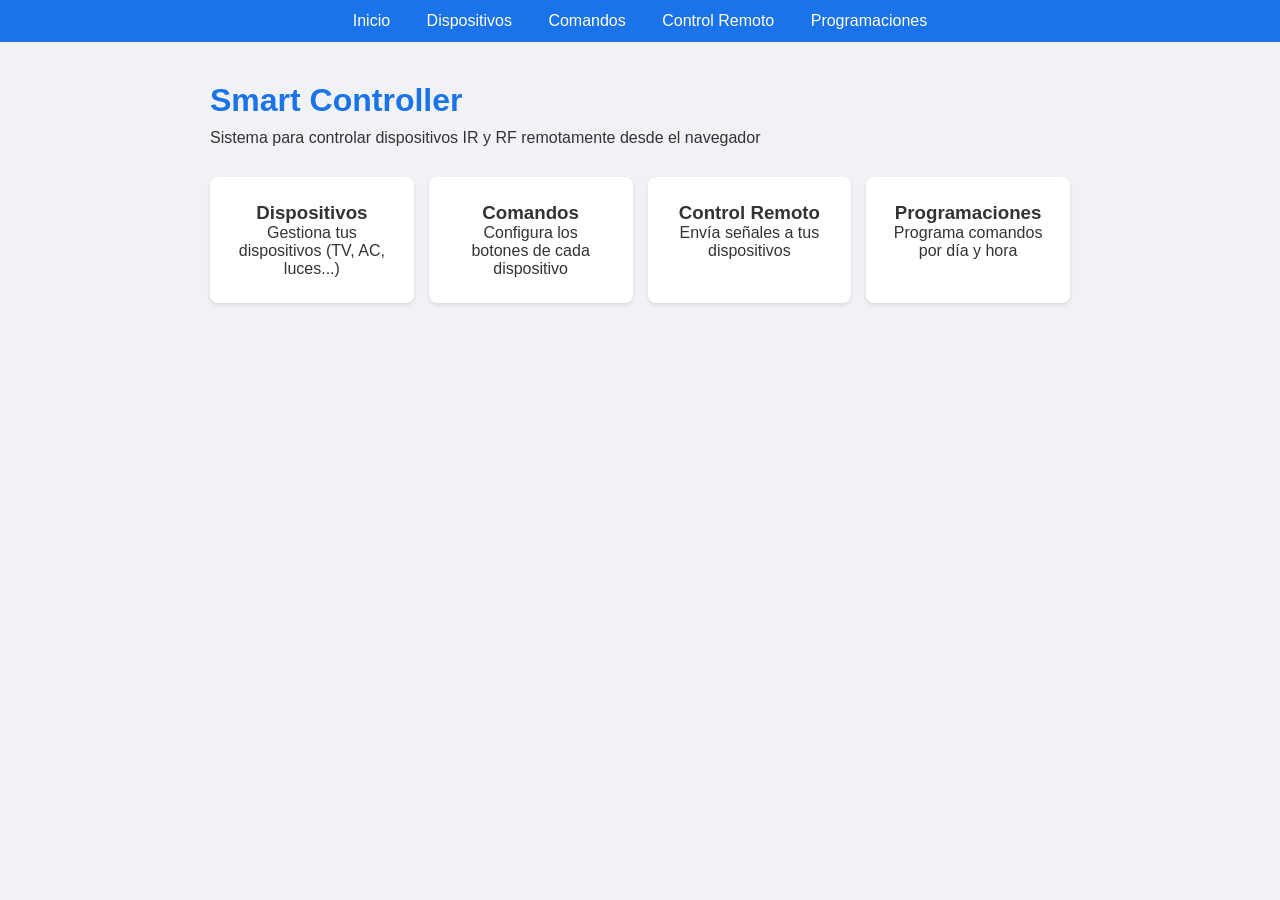
<file: web/index.html>
<!DOCTYPE html>
<html lang="es">
<head>
    <meta charset="UTF-8">
    <meta name="viewport" content="width=device-width, initial-scale=1.0">
    <title>Smart Controller</title>
    <!-- Estilos de la pagina -->
    <link rel="stylesheet" href="css/style.css">
    <link rel="icon" type="image/png" href="Logo/favicon.png">
</head>
<body>

    <!-- Barra de navegacion para moverse entre paginas -->
    <nav class="nav">
        <a href="index.html">Inicio</a>
        <a href="dispositivos.html">Dispositivos</a>
        <a href="comandos.html">Comandos</a>
        <a href="control.html">Control Remoto</a>
        <a href="programaciones.html">Programaciones</a>
    </nav>

    <div class="container">
        <!-- Titulo principal de la pagina -->
        <h1>Smart Controller</h1>
        <p>Sistema para controlar dispositivos IR y RF remotamente desde el navegador</p>

        <!-- Tarjetas con enlaces rapidos a las secciones principales -->
        <div class="cards">
            <!-- Tarjeta para ir a dispositivos -->
            <div class="card" onclick="location.href='dispositivos.html'">
                <h3>Dispositivos</h3>
                <p>Gestiona tus dispositivos (TV, AC, luces...)</p>
            </div>

            <!-- Tarjeta para ir a comandos -->
            <div class="card" onclick="location.href='comandos.html'">
                <h3>Comandos</h3>
                <p>Configura los botones de cada dispositivo</p>
            </div>

            <!-- Tarjeta para ir al control remoto -->
            <div class="card" onclick="location.href='control.html'">
                <h3>Control Remoto</h3>
                <p>Envía señales a tus dispositivos</p>
            </div>

            <!-- Tarjeta para ir a programaciones -->
            <div class="card" onclick="location.href='programaciones.html'">
                <h3>Programaciones</h3>
                <p>Programa comandos por día y hora</p>
            </div>
        </div>
    </div>

    <!-- Cargamos el JavaScript principal -->
    <script src="js/main.js"></script>
</body>
</html>
</file>
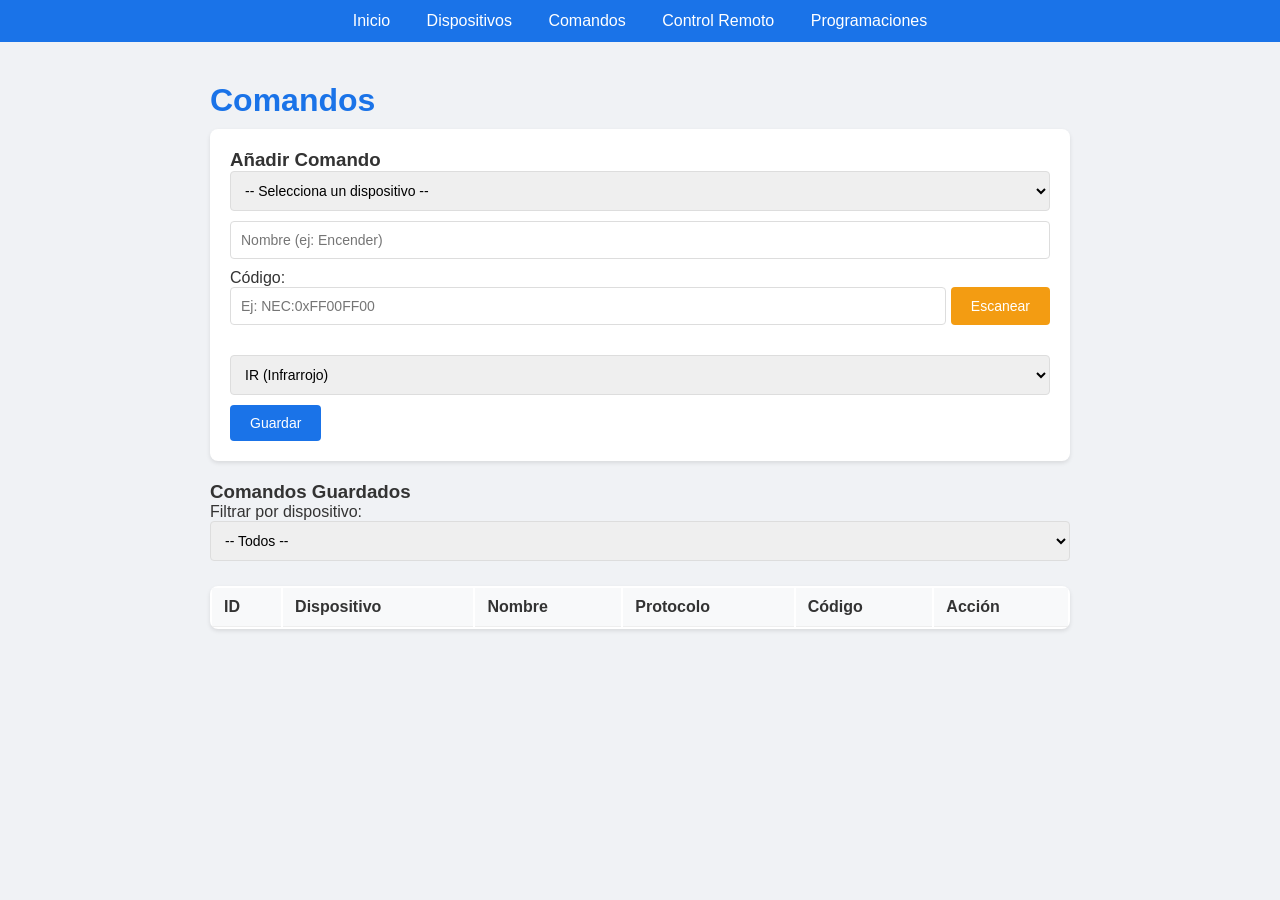
<file: web/comandos.html>
<!DOCTYPE html>
<html lang="es">
<head>
    <meta charset="UTF-8">
    <meta name="viewport" content="width=device-width, initial-scale=1.0">
    <title>Comandos - Smart Controller</title>
    <link rel="stylesheet" href="css/style.css">
        <link rel="icon" type="image/png" href="Logo/favicon.png">
</head>
<body>

    <nav class="nav">
        <a href="index.html">Inicio</a>
        <a href="dispositivos.html">Dispositivos</a>
        <a href="comandos.html">Comandos</a>
        <a href="control.html">Control Remoto</a>
        <a href="programaciones.html">Programaciones</a>
    </nav>

    <div class="container">

        <h1>Comandos</h1>

        <!-- Formulario para añadir un comando a un dispositivo -->
        <div class="form-box">
            <h3>Añadir Comando</h3>

            <!-- Seleccionamos a que dispositivo pertenece el comando -->
            <select id="inp-cmd-dispositivo">
                <option value="">-- Selecciona un dispositivo --</option>
            </select>

            <input type="text" id="inp-cmd-nombre" placeholder="Nombre (ej: Encender)">

            <!-- Input del codigo con boton para escanear -->
            <label>Código:</label>
            <div class="input-group">
                <input type="text" id="inp-cmd-codigo" placeholder="Ej: NEC:0xFF00FF00" style="flex:1;">
                <button id="btn-escanear" onclick="escanearCodigo()">Escanear</button>
                <button id="btn-cancelar-scan" onclick="cancelarEscaneo()" style="display:none;">Cancelar</button>
            </div>
            <div id="msg-escanear" class="msg-scan"></div>
            <div id="countdown-display" class="countdown-scan" style="display:none;">Tiempo restante: 30s</div>

            <!-- Selector de protocolo: IR o RF -->
            <select id="inp-cmd-protocolo">
                <option value="IR">IR (Infrarrojo)</option>
                <option value="RF">RF (Radiofrecuencia)</option>
            </select>

            <button onclick="guardarComando()">Guardar</button>
        </div>

        <!-- Tabla de comandos -->
        <h3>Comandos Guardados</h3>

        <!-- Filtro para ver comandos de un dispositivo especifico -->
        <div class="filtro">
            <label>Filtrar por dispositivo:</label>
            <select id="filtro-dispositivo" onchange="cargarComandos()">
                <option value="">-- Todos --</option>
            </select>
        </div>

        <table id="tabla-comandos">
            <thead>
                <tr>
                    <th>ID</th>
                    <th>Dispositivo</th>
                    <th>Nombre</th>
                    <th>Protocolo</th>
                    <th>Código</th>
                    <th>Acción</th>
                </tr>
            </thead>
            <tbody id="tbody-comandos">
                <!-- Aqui se cargan los comandos -->
            </tbody>
        </table>

    </div>

    <script src="js/main.js"></script>
    <script>
        document.addEventListener('DOMContentLoaded', function() {
            // Cargamos los dispositivos en los dos selects (el de añadir y el de filtrar)
            cargarDispositivosEnSelect('inp-cmd-dispositivo');
            cargarDispositivosEnSelect('filtro-dispositivo');
            // Cargamos los comandos
            cargarComandos();
        });
    </script>
</body>
</html>
</file>
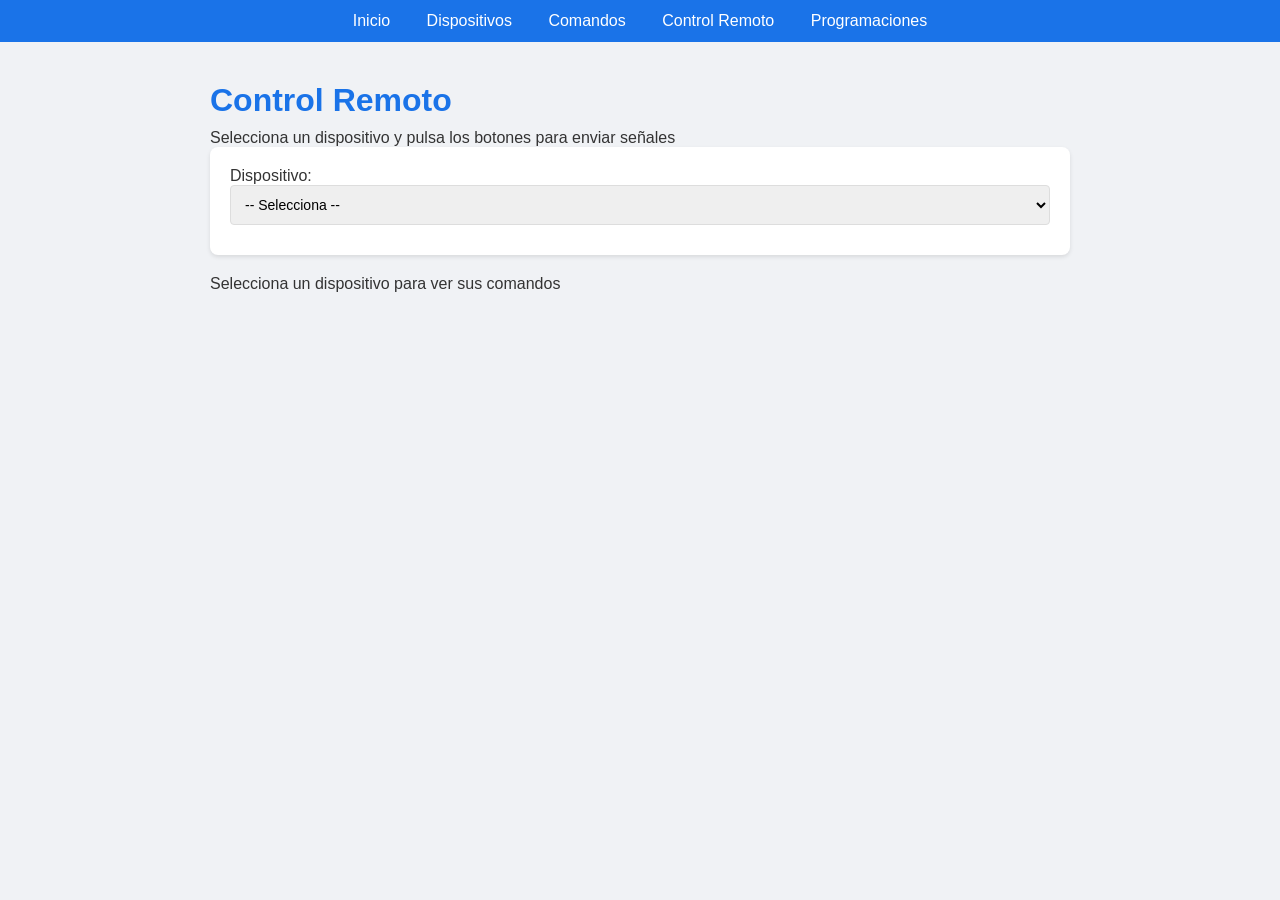
<file: web/control.html>
<!DOCTYPE html>
<html lang="es">
<head>
    <meta charset="UTF-8">
    <meta name="viewport" content="width=device-width, initial-scale=1.0">
    <title>Control Remoto - Smart Controller</title>
    <link rel="stylesheet" href="css/style.css">
    <link rel="icon" type="image/png" href="Logo/favicon.png">
</head>
<body>

    <nav class="nav">
        <a href="index.html">Inicio</a>
        <a href="dispositivos.html">Dispositivos</a>
        <a href="comandos.html">Comandos</a>
        <a href="control.html">Control Remoto</a>
        <a href="programaciones.html">Programaciones</a>
    </nav>

    <div class="container">

        <h1>Control Remoto</h1>
        <p>Selecciona un dispositivo y pulsa los botones para enviar señales</p>

        <!-- Selector de dispositivo -->
        <div class="form-box">
            <label>Dispositivo:</label>
            <select id="sel-dispositivo" onchange="cargarBotones()">
                <option value="">-- Selecciona --</option>
            </select>
        </div>

        <!-- Aqui se generan los botones de cada comando -->
        <div id="controles" class="controles">
            <p>Selecciona un dispositivo para ver sus comandos</p>
        </div>

        <!-- Mensaje de confirmacion o error al enviar -->
        <div id="mensaje" class="mensaje"></div>

    </div>

    <script src="js/main.js"></script>
    <script>
        document.addEventListener('DOMContentLoaded', function() {
            cargarDispositivosEnSelect('sel-dispositivo');
        });
    </script>
</body>
</html>
</file>
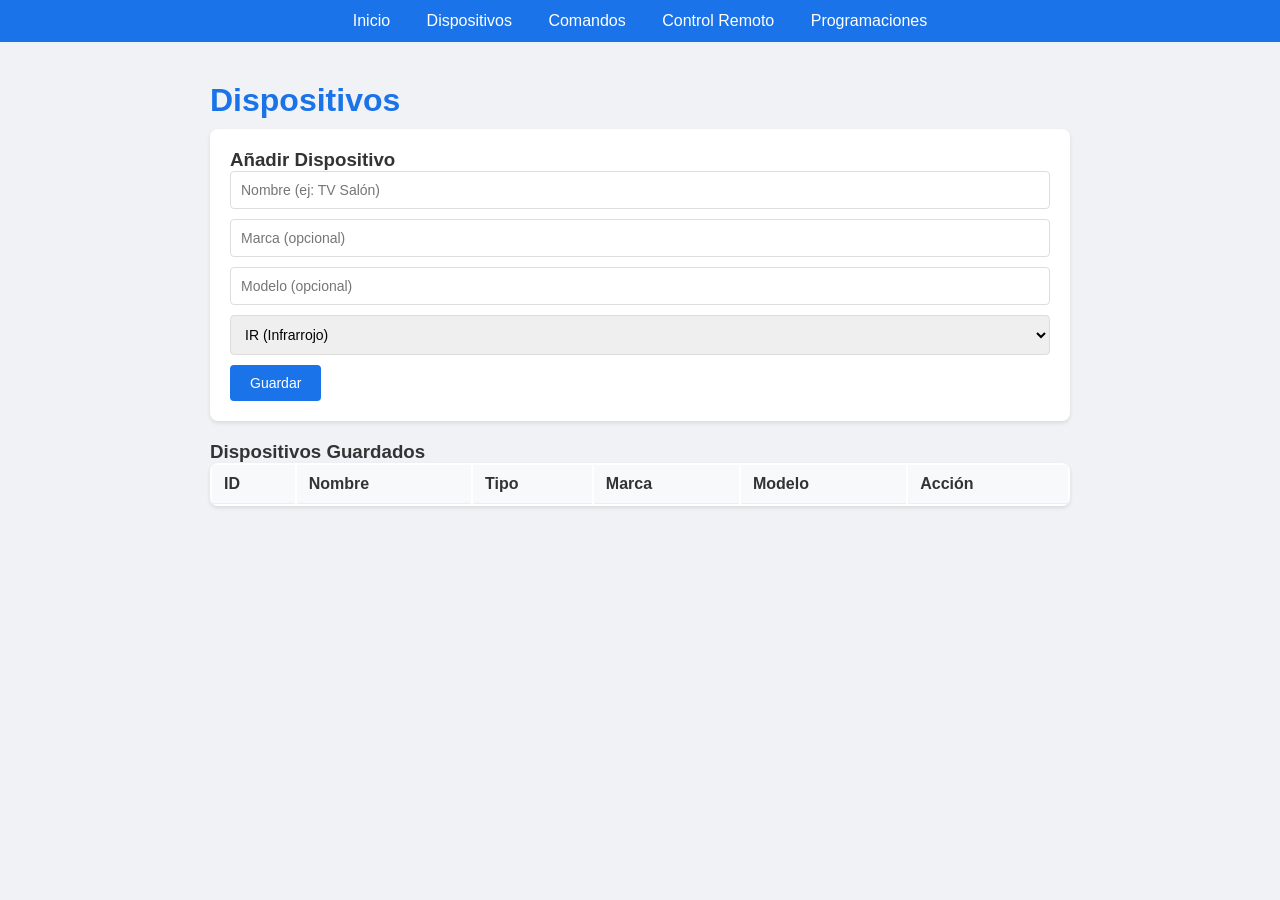
<file: web/dispositivos.html>
<!DOCTYPE html>
<html lang="es">
<head>
    <meta charset="UTF-8">
    <meta name="viewport" content="width=device-width, initial-scale=1.0">
    <title>Dispositivos - Smart Controller</title>
    <link rel="stylesheet" href="css/style.css">
    <link rel="icon" type="image/png" href="Logo/favicon.png">
</head>
<body>

    <!-- Menu de navegacion -->
    <nav class="nav">
        <a href="index.html">Inicio</a>
        <a href="dispositivos.html">Dispositivos</a>
        <a href="comandos.html">Comandos</a>
        <a href="control.html">Control Remoto</a>
        <a href="programaciones.html">Programaciones</a>
    </nav>

    <div class="container">

        <h1>Dispositivos</h1>

        <!-- Formulario para añadir un dispositivo nuevo -->
        <div class="form-box">
            <h3>Añadir Dispositivo</h3>
            <input type="text" id="inp-nombre" placeholder="Nombre (ej: TV Salón)">
            <input type="text" id="inp-marca" placeholder="Marca (opcional)">
            <input type="text" id="inp-modelo" placeholder="Modelo (opcional)">

            <!-- Selector de tipo: IR o RF -->
            <select id="inp-tipo">
                <option value="IR">IR (Infrarrojo)</option>
                <option value="RF">RF (Radiofrecuencia)</option>
            </select>

            <!-- Boton para guardar el dispositivo -->
            <button onclick="guardarDispositivo()">Guardar</button>
        </div>

        <!-- Tabla donde se muestran los dispositivos guardados -->
        <h3>Dispositivos Guardados</h3>
        <table id="tabla-dispositivos">
            <thead>
                <tr>
                    <th>ID</th>
                    <th>Nombre</th>
                    <th>Tipo</th>
                    <th>Marca</th>
                    <th>Modelo</th>
                    <th>Acción</th>
                </tr>
            </thead>
            <tbody id="tbody-dispositivos">
                <!-- Aqui se cargan los dispositivos desde JavaScript -->
            </tbody>
        </table>

    </div>

    <script src="js/main.js"></script>
    <script>
        // Cuando la pagina carga, traemos los dispositivos de la API
        document.addEventListener('DOMContentLoaded', cargarDispositivos);
    </script>
</body>
</html>
</file>
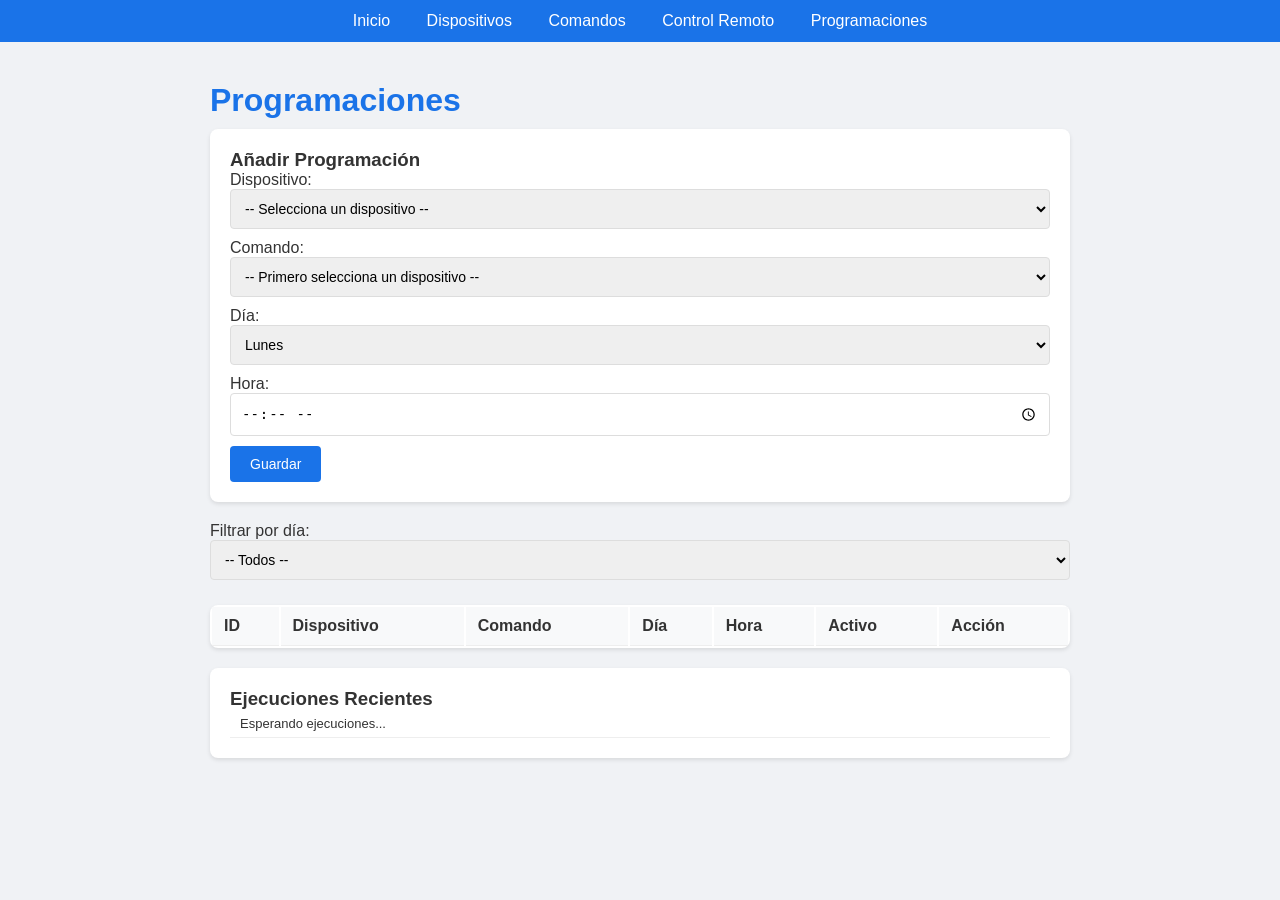
<file: web/programaciones.html>
<!DOCTYPE html>
<html lang="es">
<head>
    <meta charset="UTF-8">
    <meta name="viewport" content="width=device-width, initial-scale=1.0">
    <title>Programaciones - Smart Controller</title>
    <link rel="stylesheet" href="css/style.css">
    <link rel="icon" type="image/png" href="Logo/favicon.png">
</head>
<body>

    <nav class="nav">
        <a href="index.html">Inicio</a>
        <a href="dispositivos.html">Dispositivos</a>
        <a href="comandos.html">Comandos</a>
        <a href="control.html">Control Remoto</a>
        <a href="programaciones.html">Programaciones</a>
    </nav>

    <div class="container">

        <h1>Programaciones</h1>

        <!-- Formulario para añadir una programacion -->
        <div class="form-box">
            <h3>Añadir Programación</h3>

            <!-- Seleccionamos el dispositivo primero -->
            <label>Dispositivo:</label>
            <select id="inp-prog-dispositivo" onchange="filtrarComandosPorDispositivo()">
                <option value="">-- Selecciona un dispositivo --</option>
            </select>

            <!-- Seleccionamos el comando (se filtra por dispositivo) -->
            <label>Comando:</label>
            <select id="inp-prog-comando">
                <option value="">-- Primero selecciona un dispositivo --</option>
            </select>

            <!-- Seleccionamos el dia de la semana -->
            <label>Día:</label>
            <select id="inp-prog-dia">
                <option value="L">Lunes</option>
                <option value="M">Martes</option>
                <option value="X">Miércoles</option>
                <option value="J">Jueves</option>
                <option value="V">Viernes</option>
                <option value="S">Sábado</option>
                <option value="D">Domingo</option>
                <option value="TODOS">Todos los días</option>
            </select>

            <!-- Seleccionamos la hora -->
            <label>Hora:</label>
            <input type="time" id="inp-prog-hora">

            <button onclick="guardarProgramacion()">Guardar</button>
        </div>

        <!-- Filtro por dia -->
        <div class="filtro">
            <label>Filtrar por día:</label>
            <select id="filtro-dia" onchange="cargarProgramaciones()">
                <option value="">-- Todos --</option>
                <option value="L">Lunes</option>
                <option value="M">Martes</option>
                <option value="X">Miércoles</option>
                <option value="J">Jueves</option>
                <option value="V">Viernes</option>
                <option value="S">Sábado</option>
                <option value="D">Domingo</option>
            </select>
        </div>

        <!-- Tabla de programaciones -->
        <table id="tabla-programaciones">
            <thead>
                <tr>
                    <th>ID</th>
                    <th>Dispositivo</th>
                    <th>Comando</th>
                    <th>Día</th>
                    <th>Hora</th>
                    <th>Activo</th>
                    <th>Acción</th>
                </tr>
            </thead>
            <tbody id="tbody-programaciones">
                <!-- Aqui se cargan las programaciones -->
            </tbody>
        </table>

        <!-- Log de ejecuciones -->
        <div class="form-box" id="log-container">
            <h3>Ejecuciones Recientes</h3>
            <div id="log-ejecuciones">
                <div class="log-item">Esperando ejecuciones...</div>
            </div>
        </div>

    </div>

    <script src="js/main.js"></script>
    <script>
        document.addEventListener('DOMContentLoaded', function() {
            cargarDispositivosEnSelect('inp-prog-dispositivo');
            cargarProgramaciones();
            iniciarVerificadorProgramaciones();
        });
    </script>
</body>
</html>
</file>
<file: web/css/style.css>
/* Estilos del Smart Controller */

* {
    margin: 0;
    padding: 0;
    box-sizing: border-box;
}

body {
    font-family: Arial, sans-serif;
    background: #f0f2f5;
    color: #333;
}

.container {
    max-width: 900px;
    margin: 20px auto;
    padding: 20px;
}

.nav {
    background: #1a73e8;
    padding: 12px;
    text-align: center;
}

.nav a {
    color: white;
    text-decoration: none;
    padding: 8px 16px;
}

.nav a:hover {
    background: #1557b0;
    border-radius: 4px;
}

h1 {
    color: #1a73e8;
    margin-bottom: 10px;
}

.form-box {
    background: white;
    padding: 20px;
    border-radius: 8px;
    margin-bottom: 20px;
    box-shadow: 0 2px 4px rgba(0,0,0,0.1);
}

input, select {
    width: 100%;
    padding: 10px;
    margin-bottom: 10px;
    border: 1px solid #ddd;
    border-radius: 4px;
    font-size: 14px;
}

button {
    background: #1a73e8;
    color: white;
    border: none;
    padding: 10px 20px;
    border-radius: 4px;
    cursor: pointer;
    font-size: 14px;
}

button:hover {
    background: #1557b0;
}

table {
    width: 100%;
    background: white;
    border-radius: 8px;
    box-shadow: 0 2px 4px rgba(0,0,0,0.1);
}

th, td {
    padding: 10px 12px;
    text-align: left;
    border-bottom: 1px solid #eee;
}

th {
    background: #f8f9fa;
}

table button {
    background: #e74c3c;
    padding: 5px 10px;
    font-size: 12px;
}

.controles {
    display: flex;
    flex-wrap: wrap;
    gap: 10px;
    margin-top: 20px;
}

.btn-comando {
    background: #27ae60;
    color: white;
    border: none;
    padding: 15px 25px;
    border-radius: 8px;
    font-size: 16px;
    cursor: pointer;
}

.btn-comando:hover {
    background: #219a52;
}

.mensaje {
    margin-top: 15px;
    padding: 10px;
    border-radius: 4px;
    text-align: center;
}

.mensaje-ok {
    background: #d4edda;
    color: #155724;
}

.mensaje-error {
    background: #f8d7da;
    color: #721c24;
}

.cards {
    display: flex;
    flex-wrap: wrap;
    gap: 15px;
    margin-top: 30px;
}

.card {
    background: white;
    padding: 25px;
    border-radius: 8px;
    box-shadow: 0 2px 4px rgba(0,0,0,0.1);
    flex: 1 1 200px;
    cursor: pointer;
    text-align: center;
}

.card:hover {
    box-shadow: 0 4px 8px rgba(0,0,0,0.2);
}

.filtro {
    margin-bottom: 15px;
}

.mensaje-enviando {
    background: #ffeaa7;
    color: #856404;
}

/* Grupo input + boton (para escanear codigo) */
.input-group {
    display: flex;
    gap: 5px;
    margin-bottom: 10px;
}

.input-group input {
    margin-bottom: 0;
}

#btn-escanear {
    background: #f39c12;
    white-space: nowrap;
}

#btn-escanear:hover {
    background: #d68910;
}

#btn-escanear:disabled {
    background: #ccc;
    cursor: not-allowed;
}

.btn-cancelar {
    background: #e74c3c !important;
}

.btn-cancelar:hover {
    background: #c0392b !important;
}

.msg-scan {
    font-size: 13px;
    margin-bottom: 10px;
    padding: 5px 8px;
    border-radius: 4px;
}

.msg-escuchando {
    color: #856404;
    background: #ffeaa7;
}

.msg-ok {
    color: #155724;
    background: #d4edda;
}

.msg-error {
    color: #721c24;
    background: #f8d7da;
}

.countdown-scan {
    font-size: 14px;
    font-weight: bold;
    color: #e74c3c;
    margin-bottom: 10px;
    padding: 5px 8px;
    border-radius: 4px;
    background: #fdf2f2;
    text-align: center;
}

#btn-cancelar-scan {
    background: #e74c3c;
    white-space: nowrap;
}

#btn-cancelar-scan:hover {
    background: #c0392b;
}

#log-container {
    margin-top: 20px;
}

#log-ejecuciones {
    max-height: 300px;
    overflow-y: auto;
    font-size: 13px;
}

.log-item {
    padding: 6px 10px;
    border-bottom: 1px solid #eee;
}

.log-ok {
    color: #155724;
    background: #d4edda;
}

.log-error {
    color: #721c24;
    background: #f8d7da;
}
</file>
